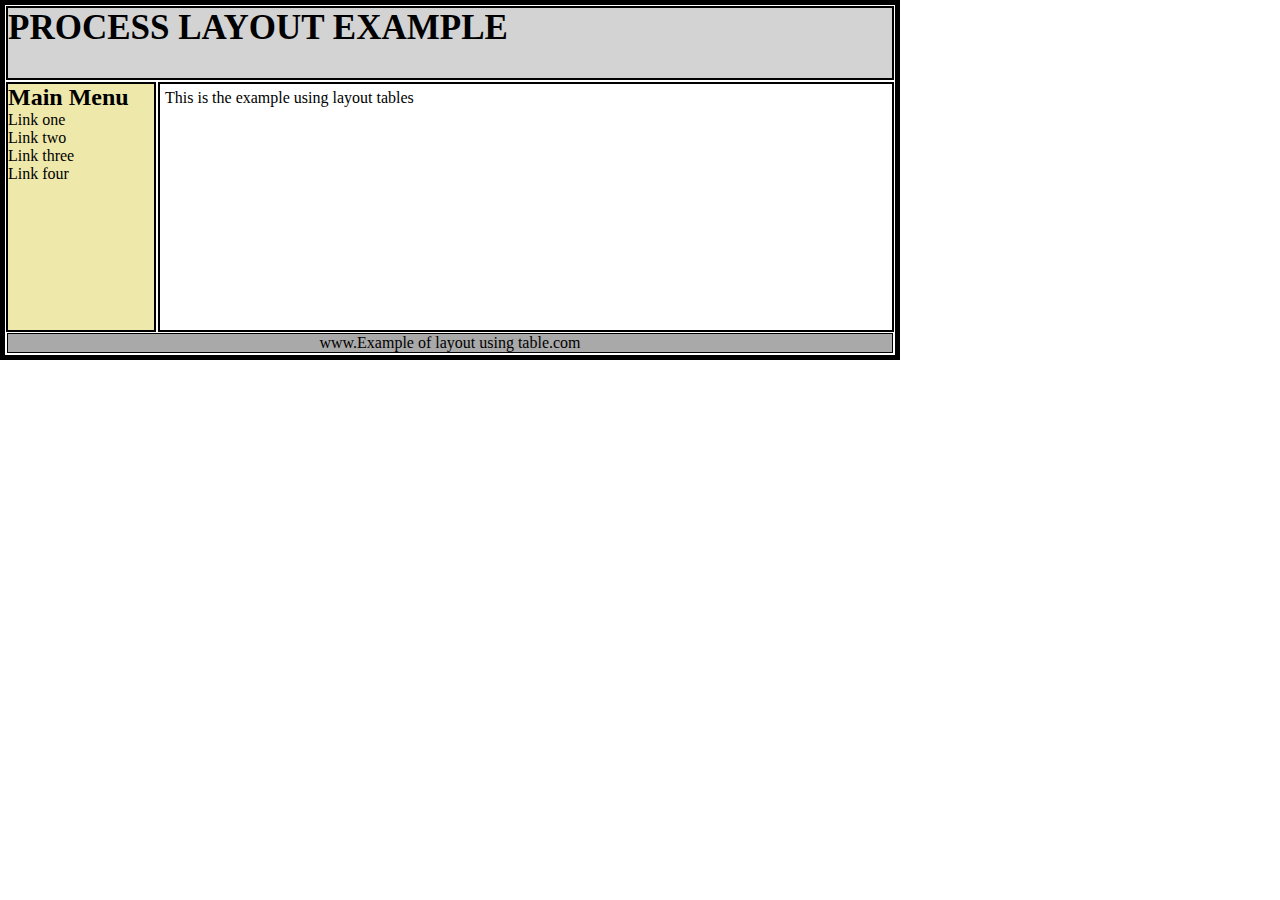
<file: Lab1/a/index.html>
<!DOCTYPE html>
<html lang="en">
<head>
    <meta charset="UTF-8">
    <title>lab1</title>
    <link rel="stylesheet" href="css/style.css">
</head>
<body>
<header>
    <h1>PROCESS LAYOUT EXAMPLE</h1>
</header>
<div class="content">
    <section>
    <nav class="menu">
        <h2> Main Menu</h2>
        <ul>
            <li><a href="#">Link one</a></li>
            <li><a href="#">Link two</a></li>
            <li><a href="#">Link three</a></li>
            <li><a href="#">Link four</a></li>
        </ul>
    </nav>
    </section>
    <article>
        <p> This is the example using layout tables</p>
    </article>
</div>
<div class="footer">
    <p> www.Example of layout using table.com</p>
</div>
</body>
</html>
</file>
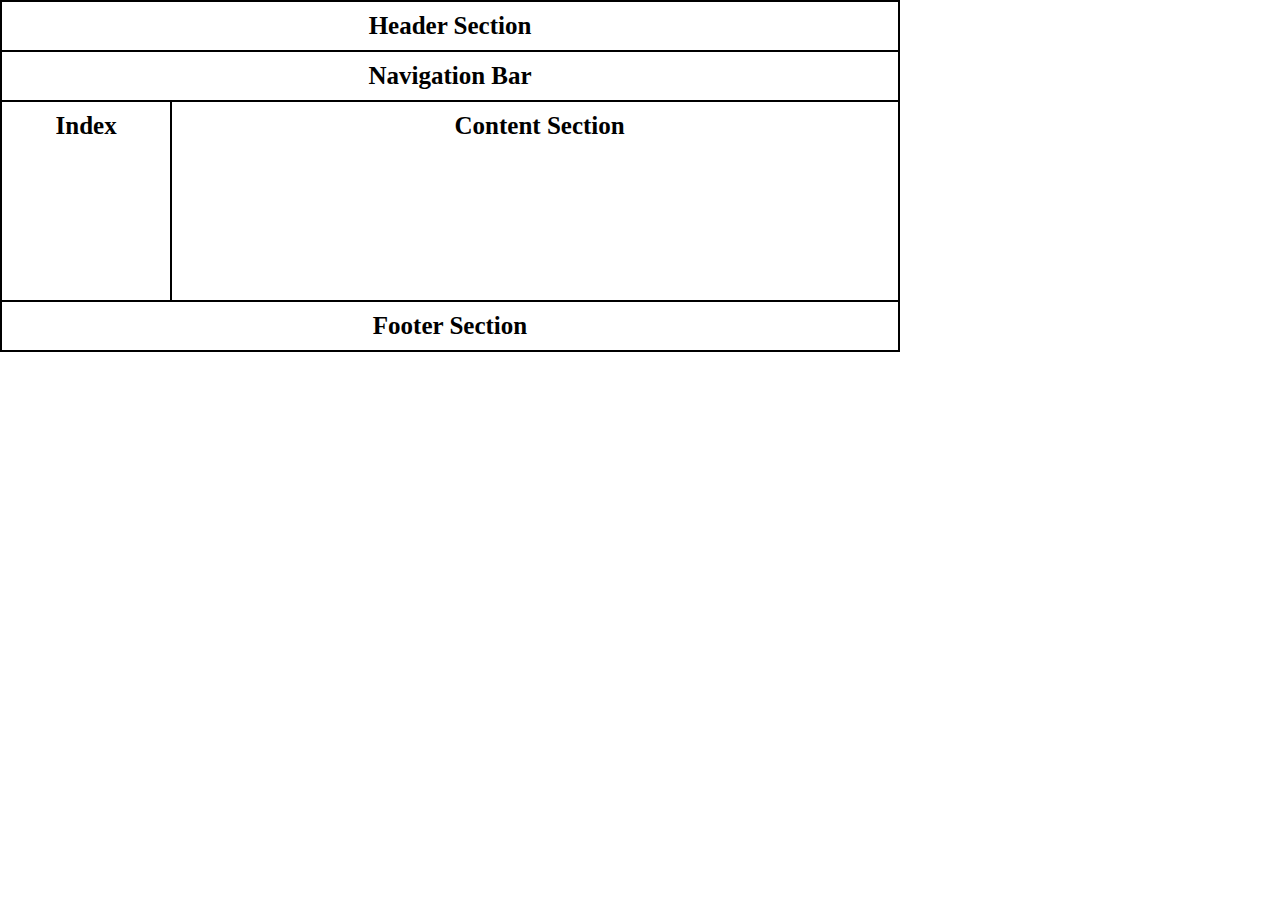
<file: Lab1/b/index.html>
<!DOCTYPE html>
<html lang="en">
<head>
    <meta charset="UTF-8">
    <title>Lab1 B</title>
    <link rel="stylesheet" href="css/style.css">
</head>
<body>
<section class="header">
    <p>Header Section</p>
</section>
<section class="navi">
    <p>Navigation Bar</p>
</section>
<section class="content">
    <div class="index">
        <p> Index</p>
    </div>
    <div class="content-section">
        <p> Content Section</p>
    </div>
</section>
<section class="footer">
    <p> Footer Section</p>
</section>
</body>
</html>
</file>
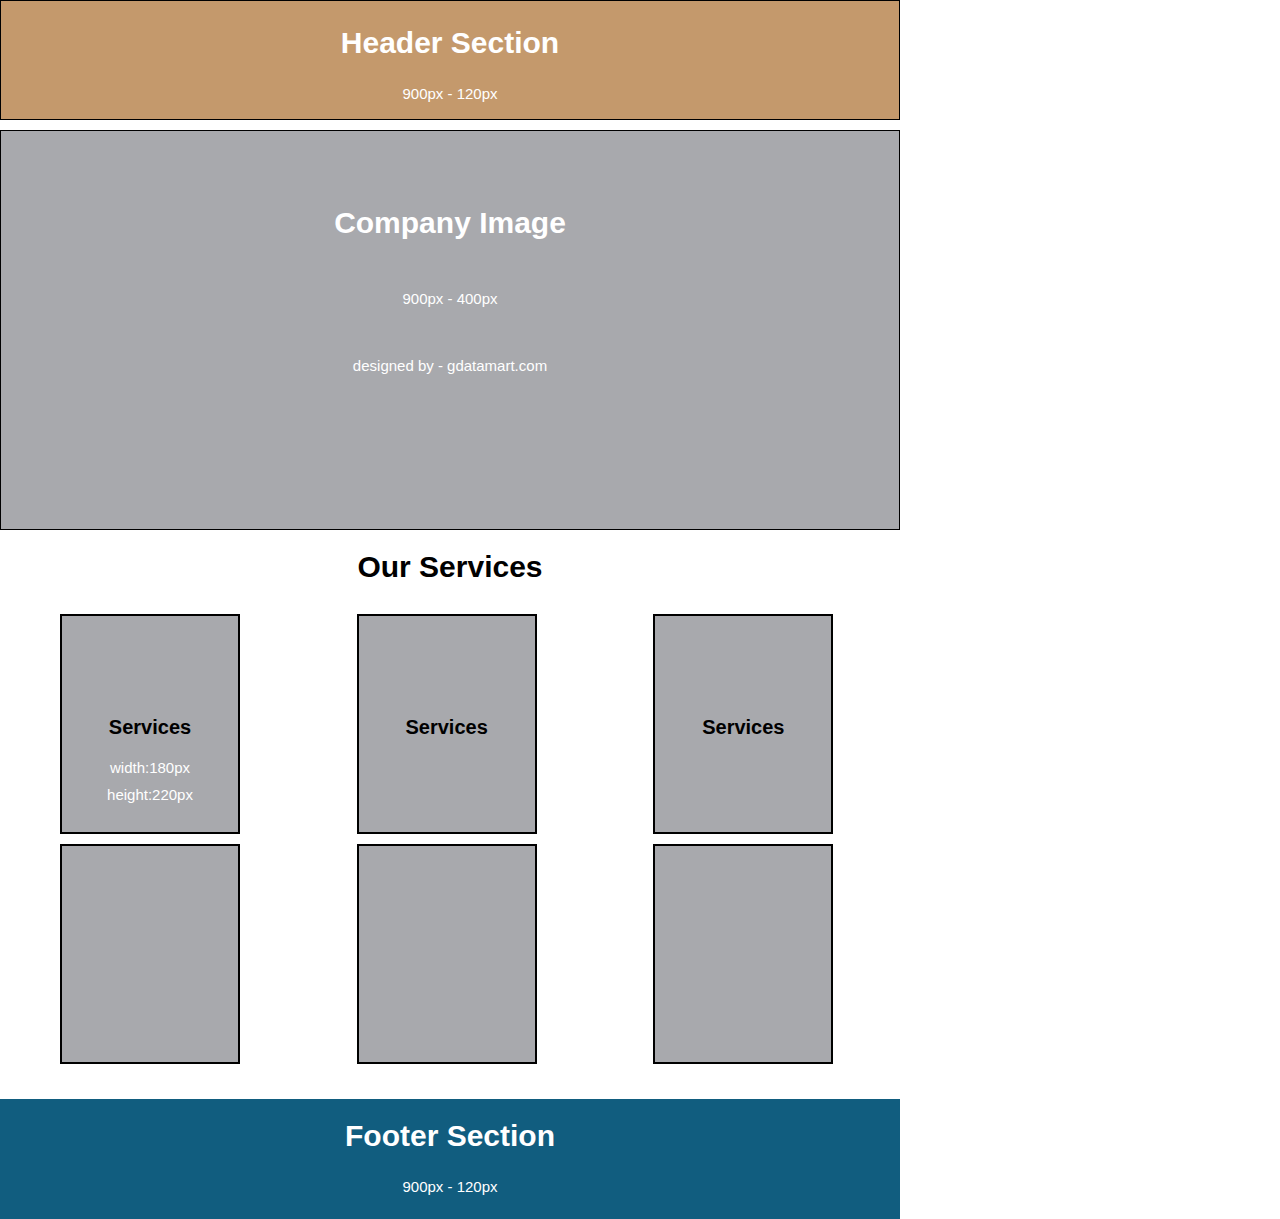
<file: Lab1/c/index.html>
<!DOCTYPE html>
<html lang="en">
<head>
    <meta charset="UTF-8">
    <title>Lab1 C</title>
  <link rel="stylesheet" href="css/style.css">
</head>
<body>
<section class="header">
  <h2>Header Section</h2>
  <p>900px - 120px</p>
</section>
<section class="img">
  <h2 class="h2img">Company Image</h2>
  <p class="p1"> 900px - 400px</p>
  <p class="p2">designed by - gdatamart.com</p>
</section>
<section class="service">
  <h1>Our Services</h1>
  <div class="grid-services">
    <div class="grid-item">
      <h3>Services</h3>
      <p>width:180px</p>
      <p>height:220px</p>
    </div>
    <div class="grid-item">
      <h3>Services</h3>
    </div>
    <div class="grid-item">
      <h3>Services</h3>
    </div>
    <div class="grid-item"></div>
    <div class="grid-item"></div>
    <div class="grid-item"></div>
  </div>
</section>
<section class="footer">
  <h2>Footer Section</h2>
  <p> 900px - 120px</p>
</section>
</body>
</html>
</file>
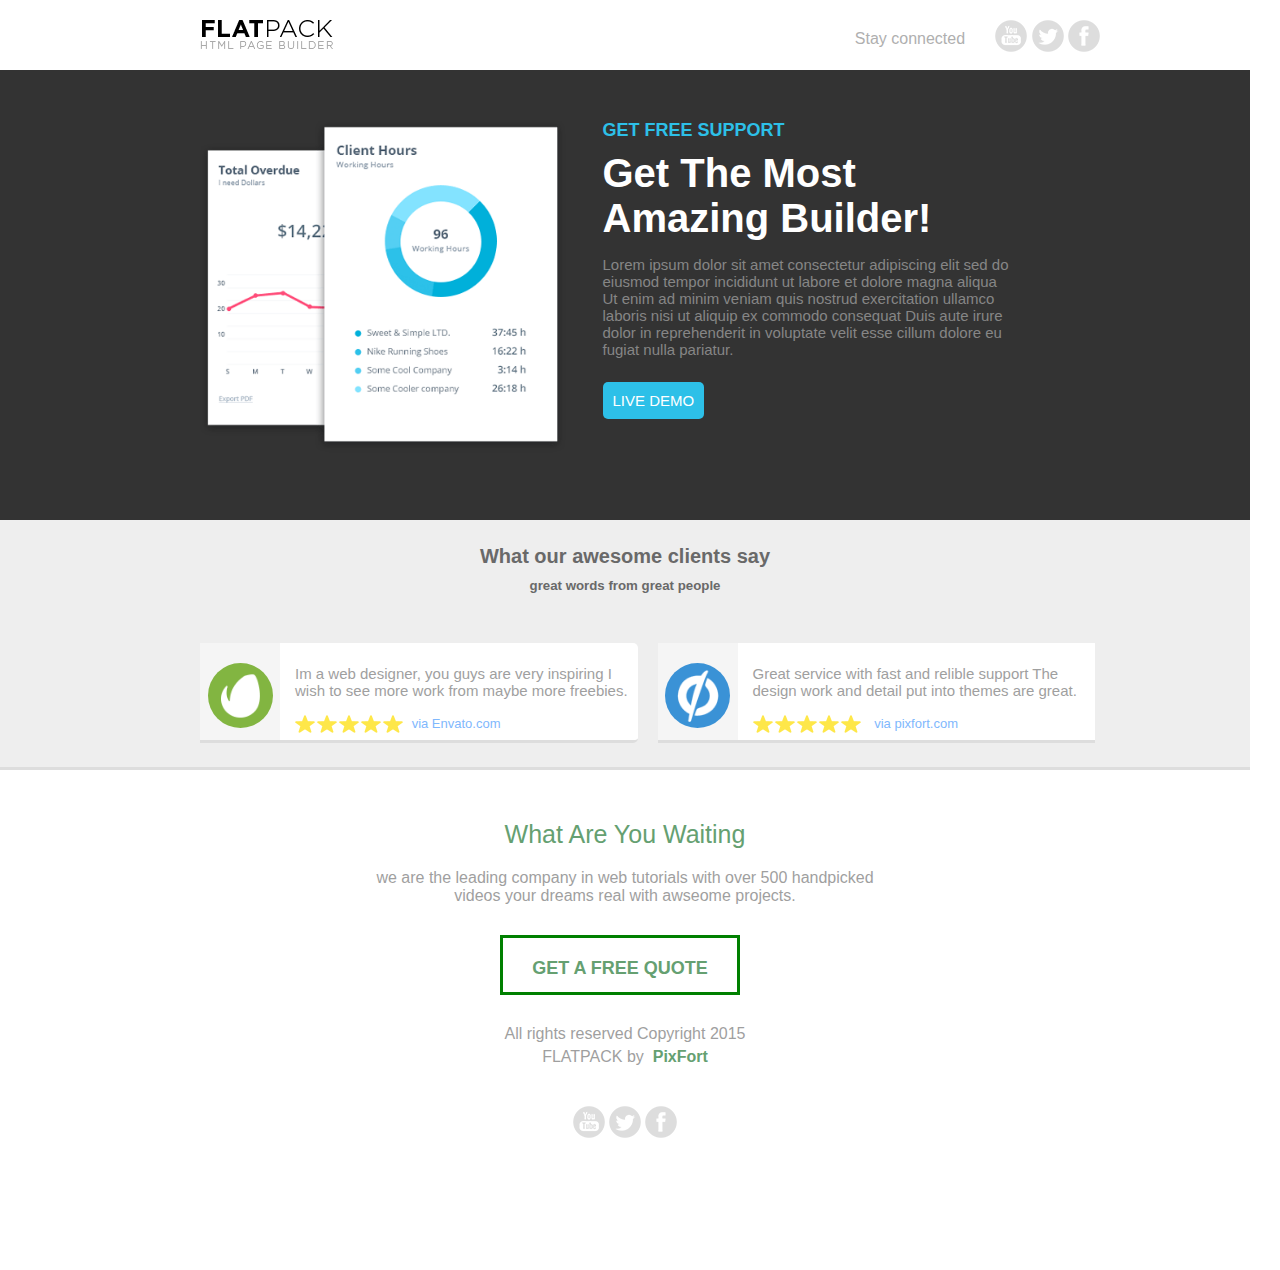
<file: Lab2/page a/index.html>
<!DOCTYPE html>
<html lang="en">
<head>

    <meta charset="utf-8">
    <title></title>

    <link href="stylesheets/font-awesome.css" rel="stylesheet">

    <link rel="shortcut icon" href="images/favicon.ico">
    <link rel="apple-touch-icon" href="images/apple-touch-icon.png">
    <link rel="apple-touch-icon" sizes="72x72" href="images/apple-touch-icon-72x72.png">
    <link rel="apple-touch-icon" sizes="114x114" href="images/apple-touch-icon-114x114.png">
    <link rel="stylesheet" href="stylesheets/style.css">

</head>
<body>

<div id="page" class="page">

    <div class="pixfort_normal_1" id="section_normal_1">
        <div class="header_style pix_builder_bg">
            <div class="container">
                <div class="sixteen columns">
                    <div class="one-third column alpha">
                        <img src="images/1_normal/logo.png" alt="">
                    </div>
                    <div class="two-thirds column omega">
                            <a href="#" class="slow_fade social_button"><img src="images/social_icons/yt.png" alt=""></a>
                            <a href="#" class="slow_fade social_button"><img src="images/social_icons/twitter.png" alt=""></a>
                            <a href="#" class="slow_fade social_button"><img src="images/social_icons/facebook.png" alt=""></a>
      			       <div class="htext_style">
                            <span class="editContent">
                                <span class="pix_text">Stay connected</span>
                            </span>
                        </div>
                    </div>
  		        </div>
            </div><!-- container -->
        </div>
    </div><div class="big_padding dark pix_builder_bg" id="section_normal_4_2">
        <div class="container">
            <div class="sixteen columns">
                <div class="eight columns alpha pix_container">
                    <img src="images/main/software-img-4.png" class="img_style" alt="">
                </div>
                <div class="eight columns omega">
                        <span class="bold_text big_text blue_text editContent">GET FREE SUPPORT</span>
                        <p class="big_title bold_text editContent">Get The Most Amazing Builder!</p>
                        <p class="normal_text light_gray editContent">Lorem ipsum dolor sit amet consectetur adipiscing elit sed do eiusmod tempor incididunt ut labore et dolore magna aliqua Ut enim ad minim veniam quis nostrud exercitation ullamco laboris nisi ut aliquip ex commodo consequat Duis aute irure dolor in reprehenderit in voluptate velit esse cillum dolore eu fugiat nulla pariatur.</p>
                        <a href="#" class="pix_button btn_normal pix_button_flat blue_bg bold_text">
                            <i class="pi pixicon-eye"></i> 
                            <span>LIVE DEMO</span>
                        </a> 
                </div>
            </div>
        </div>
    </div><div class="pixfort_normal_1" id="section_normal_6">
        <div class="envato_unbounce pix_builder_bg">
            <div class="container">
                <h3 class="L1_style">
                    <span class="editContent pix_text">What our awesome clients say</span>
                </h3>
                <h5 class="L2_style">
                    <span class="editContent pix_text">great words from great people</span>
                </h5>
                <div class="eight columns stbox alpha">
                    <div class="box_1 pix_builder_bg">
                        <div class="b_style">
                            <img src="images/testimonials/envato-logo.png" class="logo_style" alt="">
                       </div>
                       <div class="txt_style">
                            <p class="txt editContent">Im a web designer, you guys are very inspiring I wish to see more work from maybe more freebies.</p>
                            <span class="stars_span">
                                <img src="images/1_normal/stars.original.png" alt="">
                                <span class="env_st editContent ">
                                    <span class="pix_text">via Envato.com</span>
                                </span>
                            </span>
                       </div>
                   </div>
                </div>
                <div class="eight columns stbox omega">
                    <div class="box_2 pix_builder_bg">
                        <div class="b_style">
                            <img src="images/testimonials/unboune-logo.png" class="logo_style" alt="">
                       </div>
                       <div class="txt_style">
                            <p class="txt editContent">Great service with fast and relible support The design work and detail put into themes are great.</p>
                            <span class="stars_span">
                                <img src="images/1_normal/stars.original.png" alt="">
                                <span class="env_st editContent ">
                                    <span class="pix_text">via pixfort.com</span>
                                </span>
                            </span>
                        </div>
                    </div>
                </div>
            </div>
        </div>
    </div><div class="pixfort_agency_14" id="section_agency_5">
			<div class="foot_st pix_builder_bg">
				<div class="container ">
					<div class="sixteen columns center_text">
						<div class="f1_style"><span class="editContent"><span class="pix_text">What Are You Waiting</span></span></div>
						<div class="f2_style"><span class="editContent"><span class="pix_text">we are the leading company in web tutorials with over 500 handpicked videos your dreams real with awseome projects.</span></span></div>
						<div class="second_link">
							<span class="get_2_btn "><a class="slow_fade" href="#">GET A FREE QUOTE</a></span>
						</div>
						<div class="rights_st"><span class="editContent"><span class="pix_text">All rights reserved Copyright 2015</span></span></div>
						<span class="editContent">
							<span class="pix_text">
								<span class="rights_st">FLATPACK by&nbsp;</span>   <span class="pixfort_st">PixFort</span>
							</span>
						</span>
						<div class="clearfix"></div>
						<div class="center_btn center_text pix_inline_block">
							<a href="#" class="slow_fade social_button "><img src="images/social_icons/yt.png"></a>
							<a href="#" class="slow_fade social_button"><img src="images/social_icons/twitter.png"></a>
							<a href="#" class="slow_fade social_button"><img src="images/social_icons/facebook.png"></a>
						</div>
				</div>
			</div>
		</div>
	</div></div>


</body>
</html>
</file>
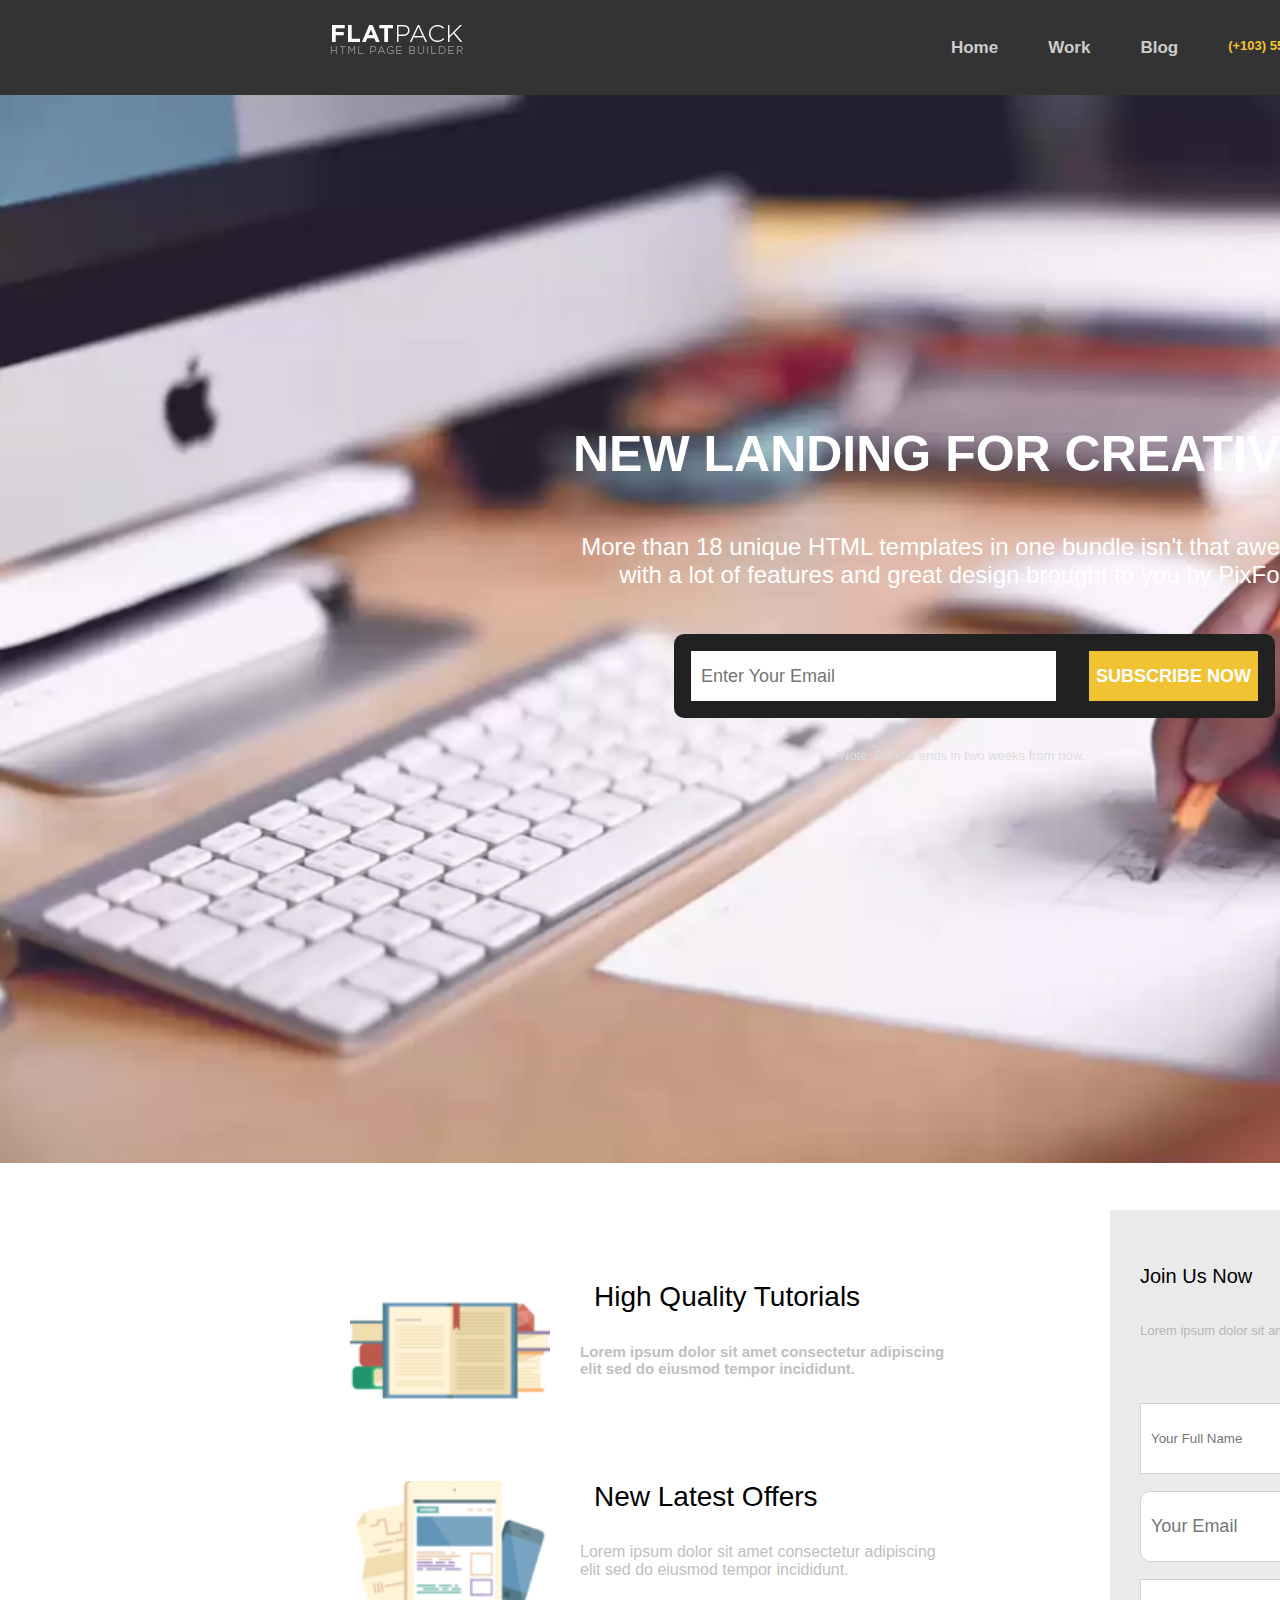
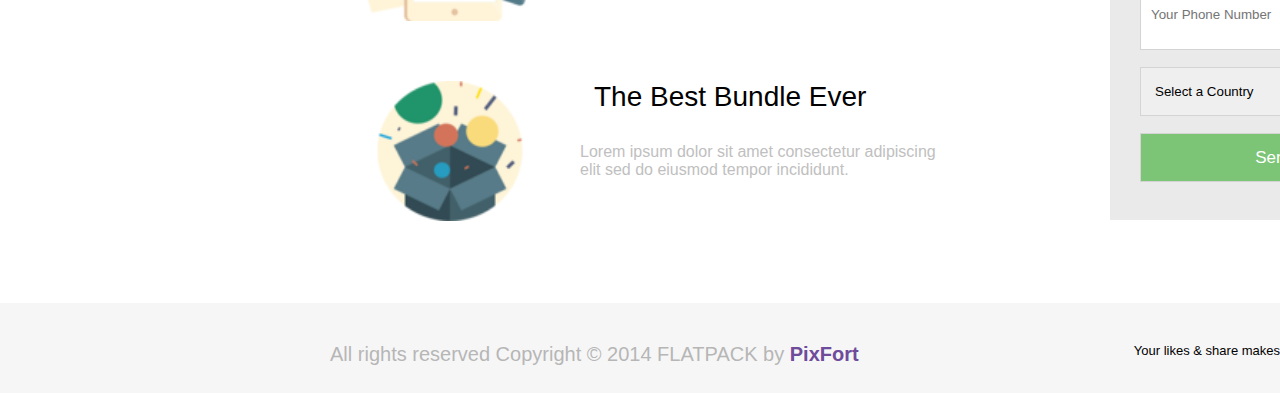
<file: Lab2/page c/index.html>
<!DOCTYPE html>
<html lang="en">
<head>
    <meta charset="utf-8">
    <title></title>
    <link rel="stylesheet" href="https://cdnjs.cloudflare.com/ajax/libs/font-awesome/4.7.0/css/font-awesome.min.css"
          integrity="sha512-SfTiTlX6kk+qitfevl/7LibUOeJWlt9rbyDn92a1DqWOw9vWG2MFoays0sgObmWazO5BQPiFucnnEAjpAB+/Sw=="
          crossorigin="anonymous" referrerpolicy="no-referrer"/>
    <link rel="shortcut icon" href="images/favicon.ico">
    <link rel="apple-touch-icon" href="images/apple-touch-icon.png">
    <link rel="apple-touch-icon" sizes="72x72" href="images/apple-touch-icon-72x72.png">
    <link rel="apple-touch-icon" sizes="114x114" href="images/apple-touch-icon-114x114.png">
    <link rel="stylesheet" href="style.css">

</head>
<body>

<div id="page" class="page">
<div class="pixfort_normal_1" id="section_header_2_dark">
        <div class=" header_nav_1 dark pix_builder_bg">
            <div class="container">
                <div class="sixteen columns firas2">
                    <nav role="navigation" class="navbar navbar-white navbar-embossed navbar-lg pix_nav_1">
                        <div class="containerss">
                            <div class="navbar-header">
                                <button data-target="#navbar-collapse-02" data-toggle="collapse" class="navbar-toggle pix_text" type="button">
                                    <span class="sr-only ">Toggle navigation</span>
                                </button>
                                <img src="images/main/logo-dark.png" class="pix_nav_logo" alt="">                
                            </div>
                            <div id="navbar-collapse-02" class="collapse navbar-collapse">
                                <ul class="nav navbar-nav navbar-right">
                                    <li class="active propClone"><a href="#">Home</a></li>
                                    <li class="propClone"><a href="#">Work</a></li>
                                    <li class="propClone"><a href="#">Blog</a></li>
                                    <li class="propClone"><span class="text_span editContent">(+103) 55-323-34</span></li>
                                    <li class="propClone icon-item"><a class="fa fa-facebook" href="#fakelink"></a></li>
                                    <li class="propClone icon-item"><a class="fa fa-twitter" href="#fakelink"></a></li>
                                    <li class="propClone icon-item"><a class="fa fa-instagram" href="#fakelink"></a></li>
                                </ul>
                            </div><!-- /.navbar-collapse -->
                        </div><!-- /.container -->
                    </nav>
                </div>
            </div><!-- container -->
        </div>
    </div><div class="pixfort_normal_1 creative_video_header" id="section_pix_4">
        <div class="has-video creative_header">
            <div class="mask"></div>
                <div class="pix_video_div section_video">
                    <video autoplay="" poster="images/video/video_bg.jpg" class="bgvid" loop="">
                        <source src="images/video/video_bg.webm" type="video/webm">
                        <source src="images/video/video_bg.mp4" type="video/mp4">
                        <source src="images/video/video_bg.ogv" type="video/ogv">
                    </video>
                </div>
                <div class="section_wrapper clearfix">
                    <div class="container">
                        <div class="sixteen columns context_style">
                            <div class="title_style">
                                <span class="editContent">
                                    <span class="pix_text">NEW LANDING FOR CREATIVES</span>
                                </span>
                            </div>
                            <div class="subtitle_style">
                                <span class="creative_h_text">
                                    <span class="editContent"><span class="pix_text">More than 18 unique HTML templates in one bundle isn't that awesome with a lot of features and great design brought to you by PixFort.</span></span>
                                </span>
                            </div>
                        <div class="email_subscribe pix_builder_bg">
                            <form id="contact_form" pix-confirm="hidden_pix_1">
                                <input type="email" name="email" id="email" placeholder="Enter Your Email" class="pix_text">
                                <button class="subscribe_btn pix_text" id="subscribe_btn_1">SUBSCRIBE NOW</button>
                                <div id="result"></div>
                            </form>
                        </div>
                        <div class="note_st">
                            <span class="creative_note"><span class="editContent"><span class="pix_text">*Note: Bundle ends in two weeks from now.</span></span></span>
                        </div>
                    </div>
                </div><!-- container -->
            </div>
        </div>
    </div>
    <div id="hidden_pix_1" class="confirm_page confirm_page_1 pix_builder_bg">
        <div class="pixfort_normal_1">
            <div class="confirm_logo">
                <span class="conf_img">
                    <img src="images/video/confirm1.png" alt="">
                </span>
            </div>
            <div class="confirm_header">
                <span class="editContent">
                    <span class="pix_text">THANK YOU FOR SUBSCRIPTION</span>
                </span>
            </div>
            <div class="confirm_text">
                <span class="editContent">
                    <span class="pix_text">Our service is astonishingly thin and light.</span>
                </span>
            </div>
            <div class="confirm_social">
                <div class="confirm_social_box pix_builder_bg">
                    <a href="https://twitter.com/share" class="twitter-share-button" data-via="pixfort" data-count="none">Tweet</a>
                        <span class="confirm_gp">
                            <span class="g-plusone " data-size="medium" data-annotation="none"></span>
                        </span>
                    <div class="fb-like" data-href="http://themeforest.net/item/flatpack-landing-pages-pack-with-page-builder/10591107" data-layout="button" data-action="like" data-show-faces="false" data-share="false"></div>
                </div>
            </div>
        </div>
    </div>
    <div class="section_pointer" pix-name="video"></div><div class="pixfort_university_6" id="section_university_5">
            <div class="join_us_section pix_builder_bg">
               <div class="container">
                <div class="sixteen columns">
                    <div class="ten columns  alpha">
                        <div class="zone_left">
                            <div class="psingle_item">
                             <div class="icon_st"> <img src="images/6_university/icon_1.png" alt=""></div>
                             <div class="text_st">
                                <h3 class="title_st editContent">High Quality Tutorials</h3>
                                <h6 class="subject_st editContent">Lorem ipsum dolor sit amet consectetur adipiscing elit sed do eiusmod tempor incididunt.</h6>
                            </div>
                        </div>
                        <div class="clearfix"></div>
                        <div class="psingle_item">
                         <div class="icon_st"> <img src="images/6_university/icon_2.png" alt=""></div>
                         <div class="text_st">
                            <p class="title_st editContent">New Latest Offers</p>
                            <p class="subject_st editContent">Lorem ipsum dolor sit amet consectetur adipiscing elit sed do eiusmod tempor incididunt.</p>
                        </div>
                    </div>
                    <div class="clearfix"></div>
                    <div class="psingle_item">
                     <div class="icon_st"> <img src="images/6_university/icon_3.png" alt=""></div>
                     <div class="text_st">
                        <p class="title_st editContent">The Best Bundle Ever</p>
                        <p class="subject_st editContent">Lorem ipsum dolor sit amet consectetur adipiscing elit sed do eiusmod tempor incididunt.</p>
                    </div>
                </div>
            </div>
        </div>
        <div class="six columns omega">
            <div class="substyle pix_builder_bg">
                <div class="title-style"><span class="editContent"><span class="pix_text">Join Us Now</span></span></div>
                <br>
                <div class="text-style">
                  <span class="editContent"><span class="pix_text">Lorem ipsum dolor sit amet consectetur.</span></span>
              </div><br>
              <div class="clearfix"></div>
              <form id="contact_form" pix-confirm="hidden_pix_6">
                <div id="result"></div>
                <input type="text" name="name" id="name" placeholder="Your Full Name" class="pix_text">
                <input type="email" name="email" id="email" placeholder="Your Email" class="pix_text">
                <input type="text" name="number" id="number" placeholder="Your Phone Number" class="pix_text">
                <div class="select_st">
                    <select id="countries" name="countries" class="pix_text">
                        <option value="">Select a Country</option>
                        <option value="Afghanistan">Afghanistan</option>
                        <option value="Aland Islands">Aland Islands</option>
                        <option value="Albania">Albania</option>
                        <option value="Algeria">Algeria</option>
                        <option value="American Samoa">American Samoa</option>
                        <option value="Andorra">Andorra</option>
                        <option value="Angola">Angola</option>
                        <option value="Anguilla">Anguilla</option>
                        <option value="Antarctica">Antarctica</option>
                        <option value="Antigua and Barbuda">Antigua and Barbuda</option>
                        <option value="Argentina">Argentina</option>
                        <option value="Armenia">Armenia</option>
                        <option value="Aruba">Aruba</option>
                        <option value="Australia">Australia</option>
                        <option value="Austria">Austria</option>
                        <option value="Azerbaijan">Azerbaijan</option>
                        <option value="Bahamas">Bahamas</option>
                        <option value="Bahrain">Bahrain</option>
                        <option value="Bangladesh">Bangladesh</option>
                        <option value="Barbados">Barbados</option>
                        <option value="Belarus">Belarus</option>
                        <option value="Belgium">Belgium</option>
                        <option value="Belize">Belize</option>
                        <option value="Benin">Benin</option>
                        <option value="Bermuda">Bermuda</option>
                        <option value="Bhutan">Bhutan</option>
                        <option value="Bolivia">Bolivia</option>
                        <option value="Bosnia and Herzegovina">Bosnia and Herzegovina</option>
                        <option value="Botswana">Botswana</option>
                        <option value="Bouvet Island">Bouvet Island</option>
                        <option value="Brazil">Brazil</option>
                        <option value="British Indian Ocean Territory">British Indian Ocean Territory</option>
                        <option value="Brunei Darussalam">Brunei Darussalam</option>
                        <option value="Bulgaria">Bulgaria</option>
                        <option value="Burkina Faso">Burkina Faso</option>
                        <option value="Burundi">Burundi</option>
                        <option value="Cambodia">Cambodia</option>
                        <option value="Cameroon">Cameroon</option>
                        <option value="Canada">Canada</option>
                        <option value="Cape Verde">Cape Verde</option>
                        <option value="Cayman Islands">Cayman Islands</option>
                        <option value="Central African Republic">Central African Republic</option>
                        <option value="Chad">Chad</option>
                        <option value="Chile">Chile</option>
                        <option value="China">China</option>
                        <option value="Christmas Island">Christmas Island</option>
                        <option value="Cocos (Keeling) Islands">Cocos (Keeling) Islands</option>
                        <option value="Colombia">Colombia</option>
                        <option value="Comoros">Comoros</option>
                        <option value="Congo">Congo</option>
                        <option value="Congo, The Democratic Republic of The">Congo, The Democratic Republic of The</option>
                        <option value="Cook Islands">Cook Islands</option>
                        <option value="Costa Rica">Costa Rica</option>
                        <option value="Cote D'ivoire">Cote D'ivoire</option>
                        <option value="Croatia">Croatia</option>
                        <option value="Cuba">Cuba</option>
                        <option value="Cyprus">Cyprus</option>
                        <option value="Czech Republic">Czech Republic</option>
                        <option value="Denmark">Denmark</option>
                        <option value="Djibouti">Djibouti</option>
                        <option value="Dominica">Dominica</option>
                        <option value="Dominican Republic">Dominican Republic</option>
                        <option value="Ecuador">Ecuador</option>
                        <option value="Egypt">Egypt</option>
                        <option value="El Salvador">El Salvador</option>
                        <option value="Equatorial Guinea">Equatorial Guinea</option>
                        <option value="Eritrea">Eritrea</option>
                        <option value="Estonia">Estonia</option>
                        <option value="Ethiopia">Ethiopia</option>
                        <option value="Falkland Islands (Malvinas)">Falkland Islands (Malvinas)</option>
                        <option value="Faroe Islands">Faroe Islands</option>
                        <option value="Fiji">Fiji</option>
                        <option value="Finland">Finland</option>
                        <option value="France">France</option>
                        <option value="French Guiana">French Guiana</option>
                        <option value="French Polynesia">French Polynesia</option>
                        <option value="French Southern Territories">French Southern Territories</option>
                        <option value="Gabon">Gabon</option>
                        <option value="Gambia">Gambia</option>
                        <option value="Georgia">Georgia</option>
                        <option value="Germany">Germany</option>
                        <option value="Ghana">Ghana</option>
                        <option value="Gibraltar">Gibraltar</option>
                        <option value="Greece">Greece</option>
                        <option value="Greenland">Greenland</option>
                        <option value="Grenada">Grenada</option>
                        <option value="Guadeloupe">Guadeloupe</option>
                        <option value="Guam">Guam</option>
                        <option value="Guatemala">Guatemala</option>
                        <option value="Guernsey">Guernsey</option>
                        <option value="Guinea">Guinea</option>
                        <option value="Guinea-bissau">Guinea-bissau</option>
                        <option value="Guyana">Guyana</option>
                        <option value="Haiti">Haiti</option>
                        <option value="Heard Island and Mcdonald Islands">Heard Island and Mcdonald Islands</option>
                        <option value="Holy See (Vatican City State)">Holy See (Vatican City State)</option>
                        <option value="Honduras">Honduras</option>
                        <option value="Hong Kong">Hong Kong</option>
                        <option value="Hungary">Hungary</option>
                        <option value="Iceland">Iceland</option>
                        <option value="India">India</option>
                        <option value="Indonesia">Indonesia</option>
                        <option value="Iran, Islamic Republic of">Iran, Islamic Republic of</option>
                        <option value="Iraq">Iraq</option>
                        <option value="Ireland">Ireland</option>
                        <option value="Isle of Man">Isle of Man</option>
                        <option value="Israel">Israel</option>
                        <option value="Italy">Italy</option>
                        <option value="Jamaica">Jamaica</option>
                        <option value="Japan">Japan</option>
                        <option value="Jersey">Jersey</option>
                        <option value="Jordan">Jordan</option>
                        <option value="Kazakhstan">Kazakhstan</option>
                        <option value="Kenya">Kenya</option>
                        <option value="Kiribati">Kiribati</option>
                        <option value="Korea, Democratic People's Republic of">Korea, Democratic People's Republic of</option>
                        <option value="Korea, Republic of">Korea, Republic of</option>
                        <option value="Kuwait">Kuwait</option>
                        <option value="Kyrgyzstan">Kyrgyzstan</option>
                        <option value="Lao People's Democratic Republic">Lao People's Democratic Republic</option>
                        <option value="Latvia">Latvia</option>
                        <option value="Lebanon">Lebanon</option>
                        <option value="Lesotho">Lesotho</option>
                        <option value="Liberia">Liberia</option>
                        <option value="Libyan Arab Jamahiriya">Libyan Arab Jamahiriya</option>
                        <option value="Liechtenstein">Liechtenstein</option>
                        <option value="Lithuania">Lithuania</option>
                        <option value="Luxembourg">Luxembourg</option>
                        <option value="Macao">Macao</option>
                        <option value="Macedonia, The Former Yugoslav Republic of">Macedonia, The Former Yugoslav Republic of</option>
                        <option value="Madagascar">Madagascar</option>
                        <option value="Malawi">Malawi</option>
                        <option value="Malaysia">Malaysia</option>
                        <option value="Maldives">Maldives</option>
                        <option value="Mali">Mali</option>
                        <option value="Malta">Malta</option>
                        <option value="Marshall Islands">Marshall Islands</option>
                        <option value="Martinique">Martinique</option>
                        <option value="Mauritania">Mauritania</option>
                        <option value="Mauritius">Mauritius</option>
                        <option value="Mayotte">Mayotte</option>
                        <option value="Mexico">Mexico</option>
                        <option value="Micronesia, Federated States of">Micronesia, Federated States of</option>
                        <option value="Moldova, Republic of">Moldova, Republic of</option>
                        <option value="Monaco">Monaco</option>
                        <option value="Mongolia">Mongolia</option>
                        <option value="Montenegro">Montenegro</option>
                        <option value="Montserrat">Montserrat</option>
                        <option value="Morocco">Morocco</option>
                        <option value="Mozambique">Mozambique</option>
                        <option value="Myanmar">Myanmar</option>
                        <option value="Namibia">Namibia</option>
                        <option value="Nauru">Nauru</option>
                        <option value="Nepal">Nepal</option>
                        <option value="Netherlands">Netherlands</option>
                        <option value="Netherlands Antilles">Netherlands Antilles</option>
                        <option value="New Caledonia">New Caledonia</option>
                        <option value="New Zealand">New Zealand</option>
                        <option value="Nicaragua">Nicaragua</option>
                        <option value="Niger">Niger</option>
                        <option value="Nigeria">Nigeria</option>
                        <option value="Niue">Niue</option>
                        <option value="Norfolk Island">Norfolk Island</option>
                        <option value="Northern Mariana Islands">Northern Mariana Islands</option>
                        <option value="Norway">Norway</option>
                        <option value="Oman">Oman</option>
                        <option value="Pakistan">Pakistan</option>
                        <option value="Palau">Palau</option>
                        <option value="Palestinian Territory, Occupied">Palestinian Territory, Occupied</option>
                        <option value="Panama">Panama</option>
                        <option value="Papua New Guinea">Papua New Guinea</option>
                        <option value="Paraguay">Paraguay</option>
                        <option value="Peru">Peru</option>
                        <option value="Philippines">Philippines</option>
                        <option value="Pitcairn">Pitcairn</option>
                        <option value="Poland">Poland</option>
                        <option value="Portugal">Portugal</option>
                        <option value="Puerto Rico">Puerto Rico</option>
                        <option value="Qatar">Qatar</option>
                        <option value="Reunion">Reunion</option>
                        <option value="Romania">Romania</option>
                        <option value="Russian Federation">Russian Federation</option>
                        <option value="Rwanda">Rwanda</option>
                        <option value="Saint Helena">Saint Helena</option>
                        <option value="Saint Kitts and Nevis">Saint Kitts and Nevis</option>
                        <option value="Saint Lucia">Saint Lucia</option>
                        <option value="Saint Pierre and Miquelon">Saint Pierre and Miquelon</option>
                        <option value="Saint Vincent and The Grenadines">Saint Vincent and The Grenadines</option>
                        <option value="Samoa">Samoa</option>
                        <option value="San Marino">San Marino</option>
                        <option value="Sao Tome and Principe">Sao Tome and Principe</option>
                        <option value="Saudi Arabia">Saudi Arabia</option>
                        <option value="Senegal">Senegal</option>
                        <option value="Serbia">Serbia</option>
                        <option value="Seychelles">Seychelles</option>
                        <option value="Sierra Leone">Sierra Leone</option>
                        <option value="Singapore">Singapore</option>
                        <option value="Slovakia">Slovakia</option>
                        <option value="Slovenia">Slovenia</option>
                        <option value="Solomon Islands">Solomon Islands</option>
                        <option value="Somalia">Somalia</option>
                        <option value="South Africa">South Africa</option>
                        <option value="South Georgia and The South Sandwich Islands">South Georgia and The South Sandwich Islands</option>
                        <option value="Spain">Spain</option>
                        <option value="Sri Lanka">Sri Lanka</option>
                        <option value="Sudan">Sudan</option>
                        <option value="Suriname">Suriname</option>
                        <option value="Svalbard and Jan Mayen">Svalbard and Jan Mayen</option>
                        <option value="Swaziland">Swaziland</option>
                        <option value="Sweden">Sweden</option>
                        <option value="Switzerland">Switzerland</option>
                        <option value="Syrian Arab Republic">Syrian Arab Republic</option>
                        <option value="Taiwan, Province of China">Taiwan, Province of China</option>
                        <option value="Tajikistan">Tajikistan</option>
                        <option value="Tanzania, United Republic of">Tanzania, United Republic of</option>
                        <option value="Thailand">Thailand</option>
                        <option value="Timor-leste">Timor-leste</option>
                        <option value="Togo">Togo</option>
                        <option value="Tokelau">Tokelau</option>
                        <option value="Tonga">Tonga</option>
                        <option value="Trinidad and Tobago">Trinidad and Tobago</option>
                        <option value="Tunisia">Tunisia</option>
                        <option value="Turkey">Turkey</option>
                        <option value="Turkmenistan">Turkmenistan</option>
                        <option value="Turks and Caicos Islands">Turks and Caicos Islands</option>
                        <option value="Tuvalu">Tuvalu</option>
                        <option value="Uganda">Uganda</option>
                        <option value="Ukraine">Ukraine</option>
                        <option value="United Arab Emirates">United Arab Emirates</option>
                        <option value="United Kingdom">United Kingdom</option>
                        <option value="United States">United States</option>
                        <option value="United States Minor Outlying Islands">United States Minor Outlying Islands</option>
                        <option value="Uruguay">Uruguay</option>
                        <option value="Uzbekistan">Uzbekistan</option>
                        <option value="Vanuatu">Vanuatu</option>
                        <option value="Venezuela">Venezuela</option>
                        <option value="Viet Nam">Viet Nam</option>
                        <option value="Virgin Islands, British">Virgin Islands, British</option>
                        <option value="Virgin Islands, U.S.">Virgin Islands, U.S.</option>
                        <option value="Wallis and Futuna">Wallis and Futuna</option>
                        <option value="Western Sahara">Western Sahara</option>
                        <option value="Yemen">Yemen</option>
                        <option value="Zambia">Zambia</option>
                        <option value="Zimbabwe">Zimbabwe</option>

                    </select>
                </div>
                <span class="send_btn">
                    <button type="submit" class="submit_btn pix_text" id="submit_btn_6">
                        <span class="editContent">Send Information</span>
                    </button>
                </span>
            </form>
            <div class="clearfix"></div>
        </div>
    </div>
</div>
</div><!-- container -->
</div>
</div>
<div id="hidden_pix_6" class="confirm_page confirm_page_6 pix_builder_bg">
  <div class="pixfort_university_6">
      
      <div class="confirm_header"><span class="editContent"><span class="pix_text">Thank You Very Much!</span></span></div>
      <div class="confirm_text">
        <span class="editContent"><span class="pix_text">Lorem ipsum dolor sit amet consectetur adipiscing elit sed do eiusmod tempor incididunt.</span></span>
    </div>
    <div class="center_text padding_bottom_60">
        <ul class="bottom-icons confirm_icons center_text big_title pix_inline_block">
            <li><a class="pi pixicon-facebook6 white" href="#fakelink"></a></li>
            <li><a class="pi pixicon-twitter6 white" href="#fakelink"></a></li>
            <li><a class="pi pixicon-googleplus7 white" href="#fakelink"></a></li>
        </ul>
    </div>
</div>
</div><div class="pixfort_ecourse_8" id="section_ecourse_7">

		<div class="foot_st pix_builder_bg">
			<div class="container ">
				<div class="sixteen columns bg_foot">
					<div class="seven columns alpha">
						<span class="editContent"><span class="pix_text"><span class="rights_st"> All rights reserved Copyright © 2014 FLATPACK by
							<span class="pixfort_st">PixFort</span>
						</span></span></span>
					</div>


					<div class="nine columns omega ">
						<div class="socbuttons">
							<div class="soc_icons pix_builder_bg">
								<ul class="bottom-icons">
		                            <li><a class="fa fa-facebook normal_gray" href="#fakelink"></a></li>
		                            <li><a class="fa fa-twitter normal_gray" href="#fakelink"></a></li>
		                            <li><a class="fa fa-instagram normal_gray" href="#fakelink"></a></li>
		                        </ul>
							</div>
							<div class="likes_st"><span class="editContent"><span class="pix_text">Your likes &amp; share makes us happy!</span></span></div>
						</div>
					</div>
				</div>
			</div>
		</div>
	</div></div>

</body>
</html>
</file>
<file: Lab1/a/css/style.css>
* {
    box-sizing: border-box;
}

body {
    font-family: "Times New Roman", Helvetica, sans-serif;
    background-color: white;
    color: black;
    border: black solid 5px;
    margin: 0;
    padding: 0;
    width: 900px;
}
header{
    border: black solid 2px;
    margin: 1px;
    background-color: rgba(211, 211, 211, 1);
}

header h1{
    font-size: 35px;
    color:  black;
    font-weight: bolder;
    margin: 0;
    padding: 0 0 30px 0;
}
.content{
    width: 890px;
    height: 250px;
    margin: 0;
    padding: 0;
}
section{
    float: left;
    width: 150px;
    background-color: rgba(238, 232, 170, 1);
    border: black solid 2px;
    margin: 1px;
    height: 250px;
}
 section .menu h2{
     font-weight: bold;
     margin: 0;
     padding: 0;
 }
section .menu ul {
    list-style-type: none;
    margin: 0;
    padding: 0;
}

section .menu ul a{
    text-decoration: none;
    color: black;
}

article{
    float: right;
    width: 736px;
    height: 250px;
    border: black solid 2px;
    margin: 1px;
    padding: 0;
}

article p{
    margin: 0;
    padding: 5px;
    width: fit-content;
}
.footer{
    background-color: rgba(169, 169, 169, 1);
    text-align: center;
    border: black solid 1px;
    margin: 2px;
    padding: 0;
    height: max-content;
}
.footer p{
    margin: 0;
    padding: 0;

}
</file>
<file: Lab1/b/css/style.css>
* {
    box-sizing: border-box;
}

body {
    font-family: "Times New Roman", Helvetica, sans-serif;
    background-color: white;
    color: black;
    border: black solid 2px;
    margin: 0;
    padding: 0;
    width: 900px;
    text-align: center;
}
p{
    font-weight: bold;
    font-size: 25px;
    padding: 0;
    margin: 10px;
}
.header{
    border-bottom: black solid 2px;
}

.navi{
    border-bottom: black solid 2px;
}

.content{
    border-bottom: black solid 2px;
    height: 200px;
}
.index{
    float: left;
    width: 19%;
    border-right: black solid 2px;
    height: 200px;
}
.content-section{
    float: right;
    width: 80%;
}
</file>
<file: Lab1/c/css/style.css>
* {
    box-sizing: border-box;
}

body {
    font-family: Arial, Helvetica, sans-serif;
    background-color: white;
    color: black;
    margin: 0;
    padding: 0;
    width: 900px;
    text-align: center;
}
p{
    font-size: 15px;
    padding: 0;
    margin: 10px;
    color: white;
}
h1{
    font-size: 30px;
}
h2{
    font-size: 30px;
    color: white;
}
.h2img{
    padding-top: 50px;
}
.p1{
    margin-top: 50px;
}
.p2{
    margin-top: 50px;
}

h3{
    font-size: 20px;
    margin-top: 100px;
}

.header{
    margin: 0;
    padding: 0;
    border: black solid 1px;
    background-color: rgb(196 153 108);
    height: 120px;
}

.img{
    background-color: rgb(168 169 173);;
    border: black solid 1px;
    margin-top: 10px;
    height: 400px;
}

.grid-services{
    display: grid;
    grid-template-columns: auto auto auto;
    background-color: white;
    padding: 10px;
    gap: 10px 10px;

}

.grid-item {
    background-color: rgb(168 169 173);
    border: 2px solid black;
    text-align: center;
    width: 180px;
    height: 220px;
    margin-left: 50px;
    margin-right: 50px;
}

.footer{
    background-color: rgb(17 93 127);
    height: 120px;
}

.footer h2{
    padding-top: 20px;
}
</file>
<file: Lab2/page a/stylesheets/style.css>
* {
    box-sizing: border-box;
}

body {
    font-family: Arial, Helvetica, sans-serif;
    background-color: white;
    color: black;
    margin: 0;
    padding: 0;
    width: 1250px;
}

.header_style{
    width: 100%;
    height: 70px;
    padding: 0;
    margin: 0;
}
.header_style .alpha{
    float: left;
    margin-left: 200px;
    margin-top: 20px;
}

.header_style .omega{
    float: right;
    margin-right: 150px;
    margin-top: 20px;
}

.header_style .omega .htext_style{
    float: left;
    margin-top: 10px;
    margin-right: 30px;
    color: rgb(175 175 175);;
}

.big_padding {
    margin: 0;
    padding: 0;
    background-color: rgb(51 51 51);
    height: 450px;
}

.big_padding .container .sixteen {
    width: 100%;
    margin: 0;
    padding: 0;
    height: 430px;
}

.big_padding .container .alpha{
    float: left;
    width: 45%;
    margin-top: 50px;
    margin-left: 200px;
    margin-right: -170px;
}

.big_padding .container .alpha img{
    width: 65%;
    margin: 0;
    padding: 0;
}

.big_padding .container .omega{
    float:  right;
    width: 33%;
    margin-right: 235px;
    margin-top: 50px;
}

.big_padding .container .omega .bold_text.big_text{
    color: rgb(45 192 232);
    font-weight: bold;
    font-size: 18px;
}

.big_padding .container .omega .big_title {
    color: white;
    font-weight: bold;
    font-size: 40px;
    margin: 10px 10px 10px 0px;
}

.big_padding .container .omega .normal_text{
    color: rgb(134 134 134);
    font-size: 15px;
    margin-bottom: 30px;
}

.big_padding .container .omega .blue_bg {
    background-color: rgb(45 192 232);
    margin: 0;
    color: white;
    text-decoration: none;
    font-size: 15px;
    padding: 10px;
    border-radius: 5px;
}

.big_padding .container .omega i{
    font-size: 20px;
}

#section_normal_6{
    padding: 0;
    height: 250px;
    background-color: rgb(238 238 238);
}

.envato_unbounce .container{
    padding: 0;
    height: 250px;
    border-bottom: 3px solid rgb(221 221 221);
}

.envato_unbounce .container h3{
    margin: 0;
    text-align: center;
    padding-top: 25px;
    color: rgb(105 105 105);
    font-size: 20px;
}

.envato_unbounce .container h5{
    margin: 0;
    text-align: center;
    padding-top: 10px;
    color: rgb(105 105 105);
}

.envato_unbounce .container .alpha{
    float: left;
    width: 35%;
    height: 100px;
    margin-top: 35px;
    margin-left: 200px;
}

.envato_unbounce .container .alpha .box_1{
    height: 100px ;
    border-radius: 10px;
}

.envato_unbounce .container .alpha .box_1 .b_style{
    width: 80px;
    float: left;
    background-color: rgb(245 245 245);
    height: 100px;
    text-align: center;
    border-bottom: 3px solid rgb(221 221 221);
}

.envato_unbounce .container .alpha .box_1 .b_style img{
    border-radius: 50%;
    width: 65px;
    margin-top: 20px;
}

.envato_unbounce .container .alpha .box_1 .txt_style{
    height: 100px;
    background-color: white;
    border-radius: 5px;
    border-bottom: 3px solid rgb(221 221 221);
}

.envato_unbounce .container .alpha .box_1 .txt_style p{
    color: rgb(159 159 159);
    padding-top: 22px;
    font-size: 15px;
    margin-left: 95px;
    margin-bottom: 10px;
}

.envato_unbounce .container .alpha .box_1 .txt_style .stars_span{
    margin-left: 15px;
}

.envato_unbounce .container .alpha .box_1 .txt_style .stars_span img{
    margin-top: 5px;
}

.envato_unbounce .container .alpha .box_1 .txt_style .stars_span .env_st{
    float: right;
    margin-right: 137px;
    margin-top: 5px;
}

.envato_unbounce .container .alpha .box_1 .txt_style .stars_span .pix_text{
    font-size: 13px;
    margin-bottom: 5px;
    color: rgb(127 184 253);;
}

.envato_unbounce .container .omega{
    float: right;
    width: 35%;
    height: 100px;
    margin-top: 35px;
    margin-right: 155px;
}

.envato_unbounce .container .omega .box_2{
    height: 100px;
}

.envato_unbounce .container .omega .box_2 .b_style{
    width: 80px;
    float: left;
    background-color: rgb(245 245 245);
    height: 100px;
    text-align: center;
    border-bottom: 3px solid rgb(221 221 221);
}

.envato_unbounce .container .omega .box_2 .b_style img{
    border-radius: 50%;
    width: 65px;
    margin-top: 20px;
}

.envato_unbounce .container .omega .box_2 .txt_style{
    height: 100px;
    background-color: white;
    border-bottom: 3px solid rgb(221 221 221);
}

.envato_unbounce .container .omega .box_2 .txt_style p{
    color: rgb(159 159 159);
    padding-top: 22px;
    font-size: 15px;
    margin-left: 95px;
    margin-bottom: 10px;
}

.envato_unbounce .container .omega .box_2 .txt_style .stars_span{
    margin-left: 15px;
}

.envato_unbounce .container .omega .box_2 .txt_style .stars_span img{
    margin-top: 5px;
}

.envato_unbounce .container .omega .box_2 .txt_style .stars_span .env_st{
    float: right;
    margin-right: 137px;
    margin-top: 5px;
}

.envato_unbounce .container .omega .box_2 .txt_style .stars_span .pix_text{
    font-size: 13px;
    margin-bottom: 5px;
    color: rgb(127 184 253);;
}

.pixfort_agency_14{
    height: 450px;
    text-align: center;
}

.pixfort_agency_14 .foot_st{
    height: 450px;
}

.pixfort_agency_14 .foot_st .f1_style{
    margin-top: 50px;
    margin-bottom: 20px;
    font-size: 25px;
}

.pixfort_agency_14 .foot_st .f1_style .pix_text{
    color: rgb(101 160 113);
}

.pixfort_agency_14 .foot_st .f2_style{
    padding-left: 360px;
    padding-right: 360px;
    color: rgb(159 159 159);
}

.pixfort_agency_14 .foot_st .second_link{
    margin-top: 30px;
    margin-bottom: 30px;
    border: 3px solid green;
    width: 240px;
    height: 60px;
    margin-left: 500px;
    text-align: center;
    padding-top: 20px;
}

.pixfort_agency_14 .foot_st .second_link .get_2_btn a {
    text-decoration: none;
    text-align: center;
    font-weight: bold;
    color: rgb(101 160 113);
    font-size: 18px;
}

.pixfort_agency_14 .foot_st .rights_st{
    color: rgb(159 159 159);
    margin-top: 20px;
    margin-bottom: 5px;
}

.pixfort_agency_14 .foot_st .editContent{
    color: rgb(159 159 159);
}

.pixfort_agency_14 .foot_st .editContent .pix_text .pixfort_st{
    color: rgb(101 160 113);
    font-weight: bold;
}

.pixfort_agency_14 .foot_st .center_btn{
    margin-top: 40px;
}
</file>
<file: Lab2/page c/style.css>
body{
    margin: 0;
    padding: 0;
    font-family: helvetica, sans-serif;
    width: 1900px;
    font-size: 13px;
}

#page {
    width: 100%;
    padding: 0;
    margin: 0;
    position: relative;
}

#page .container {
    margin: 0 auto;
}

#page #section_header_2_dark{
    height: 95px;
    background-color: #333333;
    float: top;
    clear: bottom;
}


.header_nav_1.dark.pix_builder_bg {
    margin-left: 330px;
}

#page #section_header_2_dark .navbar-header{
    float: left;

}

#page #section_header_2_dark .navbar-header img{
    margin-top: 25px;
    float: left;
}

#page #section_header_2_dark .navbar-header .navbar-toggle{
    display: none;
}

#page #section_header_2_dark #navbar-collapse-02{
    float: right;
    margin-right: 330px;
}

#page #section_header_2_dark #navbar-collapse-02 .navbar-right{

}

#page #section_header_2_dark #navbar-collapse-02 .navbar-right .propClone{
    float: left;
    clear: right;
    padding-right: 50px;
    list-style-type: none;
    margin-top: 25px;
}

#page #section_header_2_dark #navbar-collapse-02 .navbar-right .propClone >a {
    text-decoration: none;
    color: #cccccc;
    font-size: 17px;
    font-weight: bold;
}

#page #section_header_2_dark #navbar-collapse-02 .navbar-right .propClone span{
    color: #f7c533;
    font-weight: bold;
}

#page #section_header_2_dark #navbar-collapse-02 .navbar-right .propClone:hover{
    font-size: 20px;
    color: white;
}

#page #section_pix_4{
    width: 100%;
    position: relative;
    height: 1078px;
}

#page #section_pix_4 .section_video video{
    width: 1900px;
    position: absolute;
    z-index: -1;
}

#page #section_pix_4 .section_wrapper{
    text-align: center;
    margin: 0;
    max-width: 800px;
    padding: 330px 500px 0 560px;
}

.title_style {
    font-size: 50px;
    color: white;
    text-align: center;
    font-weight: bold;
}

.subtitle_style {
    color: white;
    text-align: center;
    font-size: 24px;
    margin-top: 50px;
    margin-bottom: 45px;
}

input#email {
    border-radius: 10px 0 0 10px;
    height: 30px;
    font-size: 18px;
    border: 17px solid #212122;
    width: 345px;
    float: left;
    clear: right;
    margin-left: 114px;
    padding: 10px;
}

button#subscribe_btn_1 {
    border-radius: 0 10px 10px 0;
    height: 84px;
    font-size: 18px;
    border: 17px solid #212122;
    background-color: #f1c232;
    width: 203px;
    margin-left: -86px;
}

.subscribe_btn.pix_text{
    color: white;
    font-weight: bold;
    font-size: 20px;
}

.note_st {
    margin-top: 30px;
    font-size: 13px;
    color: #dddddd;
}

#page #hidden_pix_1 {
    visibility: hidden;
    display: none;
}

#page #section_university_5{
    background-color: #fff;
    height: 730px;
    width: 100%;
}

#page #section_university_5 .alpha{
    float: left;
    margin-left: 350px;
    margin-top: 80px;
    width: 600px;
    height: auto;
}

#page #section_university_5 .alpha .psingle_item{
    height: 140px;
    margin-bottom: 60px;
}

#page #section_university_5 .alpha .icon_st{
    float: left;
    clear: both;
}

#page #section_university_5 .alpha .icon_st img{
    height: 140px;
    width: 200px;
}

#page #section_university_5 .alpha .text_st{

}

#page #section_university_5 .alpha .text_st h3{
    font-size: 28px;
    color: black;
    padding-left: 230px;
    margin-bottom: 30px;
}

#page #section_university_5 .alpha .text_st h6 {
    color: #c0c0c0;
    font-size: 15px;
    margin: 0;
    padding-left: 230px;
}

#page #section_university_5 .alpha .text_st .title_st{
    font-size: 28px;
    color: black;
    font-weight: normal;
    padding-left: 244px;
    margin-bottom: 30px;
}

#page #section_university_5 .alpha .text_st p{
    color: #c0c0c0;
    font-size: 16px;
    margin: 0;
    padding-left: 230px;
}

#page #section_university_5 .omega{
    float: right;
    background-color: #ebeaea;
    height: 610px;
    width: 420px;
    margin-top: 37px;
    margin-right: 370px;
}

#page #section_university_5 .omega .title-style {
    margin: 55px auto auto 30px;
    font-size: 20px;
}

#page #section_university_5 .omega .text-style{
    color: #b6b6b6;
    margin: 20px auto auto 30px;
}

#page #section_university_5 .omega #contact_form input#name {
    margin: 50px auto auto 30px;
    width: 340px;
    height: 49px;
    border: 1px solid #d4d4d4;
    padding: 10px;
}

#page #section_university_5 .omega #contact_form input[type=email] {
    margin: 17px auto auto 30px;
    width: 340px;
    height: 49px;
    border: 1px solid #d4d4d4;
    padding: 10px;
}

#page #section_university_5 .omega #contact_form input#number {
    margin: 17px auto auto 30px;
    width: 340px;
    height: 49px;
    border: 1px solid #d4d4d4;
    padding: 10px;
}

#page #section_university_5 .omega #contact_form .select_st #countries {
    margin: 17px auto auto 30px;
    width: 362px;
    height: 49px;
    border: 1px solid #d4d4d4;
    padding: 10px;
}

#page #section_university_5 .omega #contact_form .send_btn button {
    margin: 17px auto auto 30px;
    width: 360px;
    height: 49px;
    border: 1px solid #d4d4d4;
    padding: 10px;
    background-color: #7cc576;
}

#page #section_university_5 .omega #contact_form .send_btn button .editContent{
    color: white;
    font-size: 17px;
}

#page #hidden_pix_6 {
    visibility: hidden;
    display: none;
}

#page #section_ecourse_7{
    background-color: #f6f6f6;
    height: 90px;
    width: 100%;
}

#page #section_ecourse_7 .alpha{
    float: left;
    margin: 40px auto auto 330px;
}

#page #section_ecourse_7 .alpha .rights_st{
    color: #b6b6b6;
    font-size: 20px;
}

#page #section_ecourse_7 .alpha .rights_st .pixfort_st{
    color: #6e4b9b;
    font-weight: bold;
}

#page #section_ecourse_7 .omega{
    float: right;
    clear: left;
    margin: -23px 360px auto auto;
}

#page #section_ecourse_7 .omega .soc_icons{
    float: right;
    background-color: #e9e9e9;
    width: 167px;
    height: 45px;
    margin-top: -17px;
    margin-left: 33px;
}

#page #section_ecourse_7 .omega .soc_icons ul{
    margin-top: 10px;
    margin-left: -21px;
}

#page #section_ecourse_7 .omega .soc_icons ul li{
    float: left;
    list-style-type: none;
    padding-left: 20px;
}

#page #section_ecourse_7 .omega .soc_icons ul li a{
    text-decoration: none;
    color: #bbbbbb;
    font-size: 25px;
}

#page #section_ecourse_7 .omega .likes_st{
    float: left;
}
</file>
